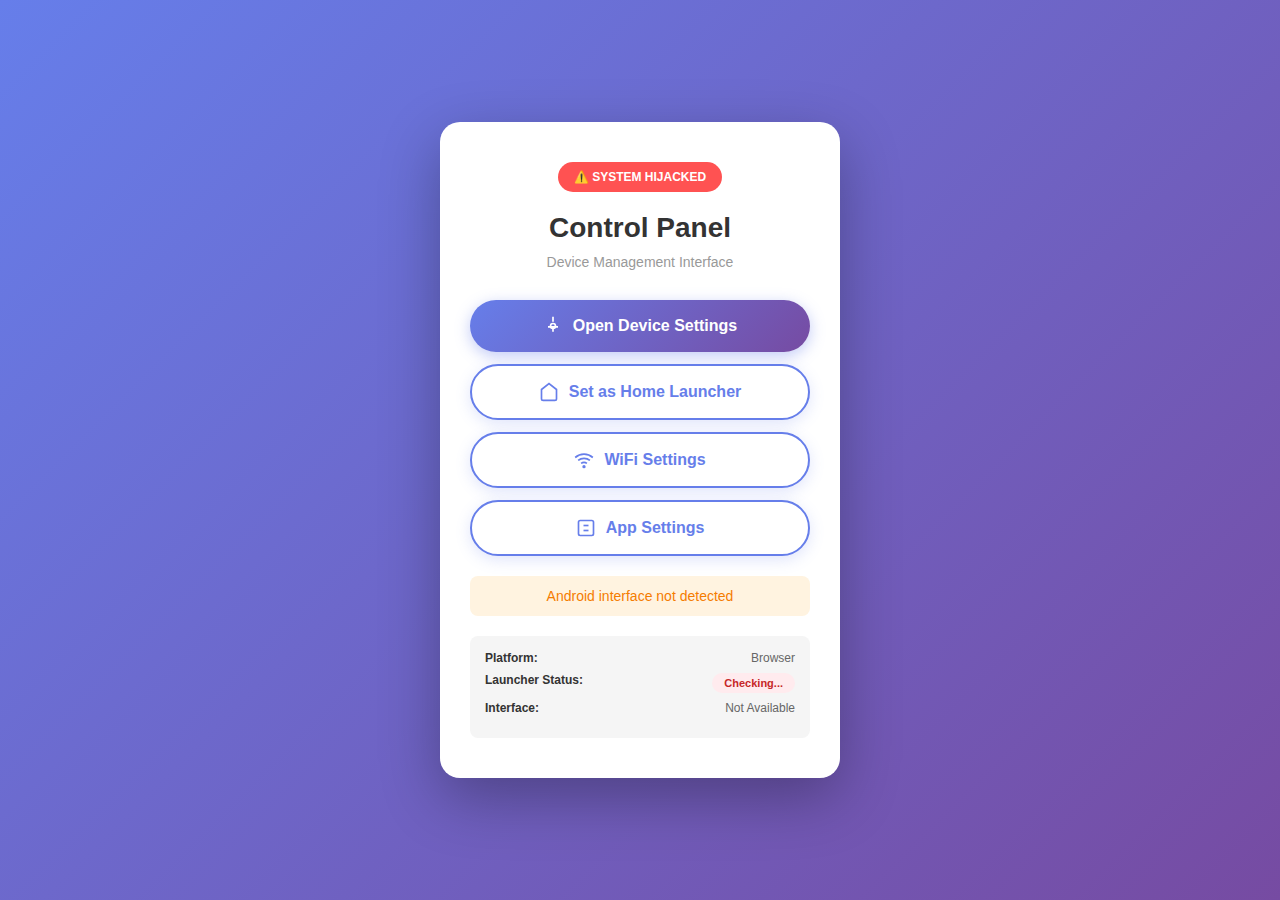
<file: index.html>
<!DOCTYPE html>
<html lang="en">
<head>
    <meta charset="UTF-8">
    <meta name="viewport" content="width=device-width, initial-scale=1.0">
    <title>Device Control Panel</title>
    <style>
        * {
            margin: 0;
            padding: 0;
            box-sizing: border-box;
        }

        body {
            font-family: 'Segoe UI', Roboto, Arial, sans-serif;
            display: flex;
            justify-content: center;
            align-items: center;
            min-height: 100vh;
            background: linear-gradient(135deg, #667eea 0%, #764ba2 100%);
            padding: 20px;
        }

        .container {
            text-align: center;
            background: white;
            padding: 40px 30px;
            border-radius: 20px;
            box-shadow: 0 20px 60px rgba(0, 0, 0, 0.3);
            max-width: 400px;
            width: 100%;
        }

        h1 {
            color: #333;
            margin-bottom: 10px;
            font-size: 28px;
        }

        .subtitle {
            color: #999;
            margin-bottom: 30px;
            font-size: 14px;
        }

        .warning-badge {
            display: inline-block;
            background: #ff5252;
            color: white;
            padding: 8px 16px;
            border-radius: 20px;
            font-size: 12px;
            font-weight: 600;
            margin-bottom: 20px;
            animation: pulse 2s infinite;
        }

        @keyframes pulse {
            0%, 100% { opacity: 1; }
            50% { opacity: 0.7; }
        }

        .button-group {
            display: flex;
            flex-direction: column;
            gap: 12px;
            margin-top: 20px;
        }

        .settings-button {
            background: linear-gradient(135deg, #667eea 0%, #764ba2 100%);
            color: white;
            border: none;
            padding: 16px 30px;
            font-size: 16px;
            font-weight: 600;
            border-radius: 50px;
            cursor: pointer;
            transition: all 0.3s ease;
            box-shadow: 0 4px 15px rgba(102, 126, 234, 0.4);
            display: flex;
            align-items: center;
            justify-content: center;
            gap: 10px;
        }

        .settings-button:active {
            transform: scale(0.95);
        }

        .secondary-button {
            background: white;
            color: #667eea;
            border: 2px solid #667eea;
            box-shadow: 0 4px 15px rgba(102, 126, 234, 0.2);
        }

        .settings-icon {
            width: 20px;
            height: 20px;
        }

        .status {
            margin-top: 20px;
            padding: 12px;
            border-radius: 8px;
            font-size: 14px;
            display: none;
        }

        .status.info {
            background: #e3f2fd;
            color: #1976d2;
            display: block;
        }

        .status.success {
            background: #e8f5e9;
            color: #2e7d32;
            display: block;
        }

        .status.warning {
            background: #fff3e0;
            color: #f57c00;
            display: block;
        }

        .status.error {
            background: #ffebee;
            color: #c62828;
            display: block;
        }

        .info-box {
            margin-top: 20px;
            padding: 15px;
            background: #f5f5f5;
            border-radius: 8px;
            font-size: 12px;
            text-align: left;
            color: #666;
        }

        .info-row {
            display: flex;
            justify-content: space-between;
            margin-bottom: 8px;
        }

        .info-label {
            font-weight: 600;
            color: #333;
        }

        .info-value {
            color: #666;
        }

        .launcher-status {
            display: inline-block;
            padding: 4px 12px;
            border-radius: 12px;
            font-size: 11px;
            font-weight: 600;
        }

        .launcher-active {
            background: #e8f5e9;
            color: #2e7d32;
        }

        .launcher-inactive {
            background: #ffebee;
            color: #c62828;
        }
    </style>
</head>
<body>
    <div class="container">
        <div class="warning-badge">⚠️ SYSTEM HIJACKED</div>
        
        <h1>Control Panel</h1>
        <p class="subtitle">Device Management Interface</p>

        <div class="button-group">
            <button class="settings-button" id="settingsBtn">
                <svg class="settings-icon" viewBox="0 0 24 24" fill="none" stroke="currentColor" stroke-width="2">
                    <circle cx="12" cy="12" r="3"></circle>
                    <path d="M12 1v6m0 6v6m0-6h6m-6 0H6"></path>
                </svg>
                Open Device Settings
            </button>

            <button class="settings-button secondary-button" id="homeSettingsBtn">
                <svg class="settings-icon" viewBox="0 0 24 24" fill="none" stroke="currentColor" stroke-width="2">
                    <path d="M3 9l9-7 9 7v11a2 2 0 0 1-2 2H5a2 2 0 0 1-2-2z"></path>
                </svg>
                Set as Home Launcher
            </button>

            <button class="settings-button secondary-button" id="wifiBtn">
                <svg class="settings-icon" viewBox="0 0 24 24" fill="none" stroke="currentColor" stroke-width="2">
                    <path d="M5 12.55a11 11 0 0 1 14.08 0"></path>
                    <path d="M1.42 9a16 16 0 0 1 21.16 0"></path>
                    <path d="M8.53 16.11a6 6 0 0 1 6.95 0"></path>
                    <circle cx="12" cy="20" r="1"></circle>
                </svg>
                WiFi Settings
            </button>

            <button class="settings-button secondary-button" id="appSettingsBtn">
                <svg class="settings-icon" viewBox="0 0 24 24" fill="none" stroke="currentColor" stroke-width="2">
                    <rect x="3" y="3" width="18" height="18" rx="2" ry="2"></rect>
                    <line x1="9" y1="9" x2="15" y2="9"></line>
                    <line x1="9" y1="15" x2="15" y2="15"></line>
                </svg>
                App Settings
            </button>
        </div>

        <div class="status" id="statusMsg"></div>

        <div class="info-box">
            <div class="info-row">
                <span class="info-label">Platform:</span>
                <span class="info-value" id="platformInfo">Android</span>
            </div>
            <div class="info-row">
                <span class="info-label">Launcher Status:</span>
                <span class="launcher-status launcher-inactive" id="launcherStatus">Checking...</span>
            </div>
            <div class="info-row">
                <span class="info-label">Interface:</span>
                <span class="info-value" id="interfaceStatus">Connected</span>
            </div>
        </div>
    </div>

    <script>
        const settingsBtn = document.getElementById('settingsBtn');
        const homeSettingsBtn = document.getElementById('homeSettingsBtn');
        const wifiBtn = document.getElementById('wifiBtn');
        const appSettingsBtn = document.getElementById('appSettingsBtn');
        const statusMsg = document.getElementById('statusMsg');
        const platformInfo = document.getElementById('platformInfo');
        const launcherStatus = document.getElementById('launcherStatus');
        const interfaceStatus = document.getElementById('interfaceStatus');

        // Check if Android interface is available
        function isAndroidInterfaceAvailable() {
            return typeof Android !== 'undefined';
        }

        // Show status message
        function showStatus(message, type) {
            statusMsg.textContent = message;
            statusMsg.className = 'status ' + type;
        }

        // Check launcher status
        function checkLauncherStatus() {
            if (isAndroidInterfaceAvailable() && typeof Android.isDefaultLauncher === 'function') {
                try {
                    const isDefault = Android.isDefaultLauncher();
                    if (isDefault === 'true') {
                        launcherStatus.textContent = 'Active ✓';
                        launcherStatus.className = 'launcher-status launcher-active';
                    } else {
                        launcherStatus.textContent = 'Inactive';
                        launcherStatus.className = 'launcher-status launcher-inactive';
                    }
                } catch (e) {
                    launcherStatus.textContent = 'Unknown';
                }
            }
        }

        // Initialize on page load
        window.addEventListener('load', function() {
            if (isAndroidInterfaceAvailable()) {
                platformInfo.textContent = 'Android WebView ✓';
                interfaceStatus.textContent = 'Connected ✓';
                showStatus('Interface connected successfully', 'success');
                
                // Check launcher status
                checkLauncherStatus();
            } else {
                platformInfo.textContent = 'Browser';
                interfaceStatus.textContent = 'Not Available';
                showStatus('Android interface not detected', 'warning');
            }
        });

        // Open Device Settings
        settingsBtn.addEventListener('click', function() {
            if (isAndroidInterfaceAvailable() && typeof Android.openSettings === 'function') {
                try {
                    Android.openSettings();
                    showStatus('Opening device settings...', 'success');
                } catch (e) {
                    showStatus('Error: ' + e.message, 'error');
                }
            } else {
                showStatus('Android interface not available', 'error');
            }
        });

        // Set as Home Launcher
        homeSettingsBtn.addEventListener('click', function() {
            if (isAndroidInterfaceAvailable() && typeof Android.openHomeSettings === 'function') {
                try {
                    Android.openHomeSettings();
                    showStatus('Opening home launcher settings...', 'success');
                    
                    // Recheck status after 2 seconds
                    setTimeout(checkLauncherStatus, 2000);
                } catch (e) {
                    showStatus('Error: ' + e.message, 'error');
                }
            } else {
                showStatus('Android interface not available', 'error');
            }
        });

        // WiFi Settings
        wifiBtn.addEventListener('click', function() {
            if (isAndroidInterfaceAvailable() && typeof Android.openWifiSettings === 'function') {
                try {
                    Android.openWifiSettings();
                    showStatus('Opening WiFi settings...', 'success');
                } catch (e) {
                    showStatus('Error: ' + e.message, 'error');
                }
            } else {
                showStatus('Android interface not available', 'error');
            }
        });

        // App Settings
        appSettingsBtn.addEventListener('click', function() {
            if (isAndroidInterfaceAvailable() && typeof Android.openAppSettings === 'function') {
                try {
                    Android.openAppSettings();
                    showStatus('Opening app settings...', 'success');
                } catch (e) {
                    showStatus('Error: ' + e.message, 'error');
                }
            } else {
                showStatus('Android interface not available', 'error');
            }
        });

        // Periodically check launcher status
        setInterval(checkLauncherStatus, 5000);
    </script>
</body>
</html>
</file>
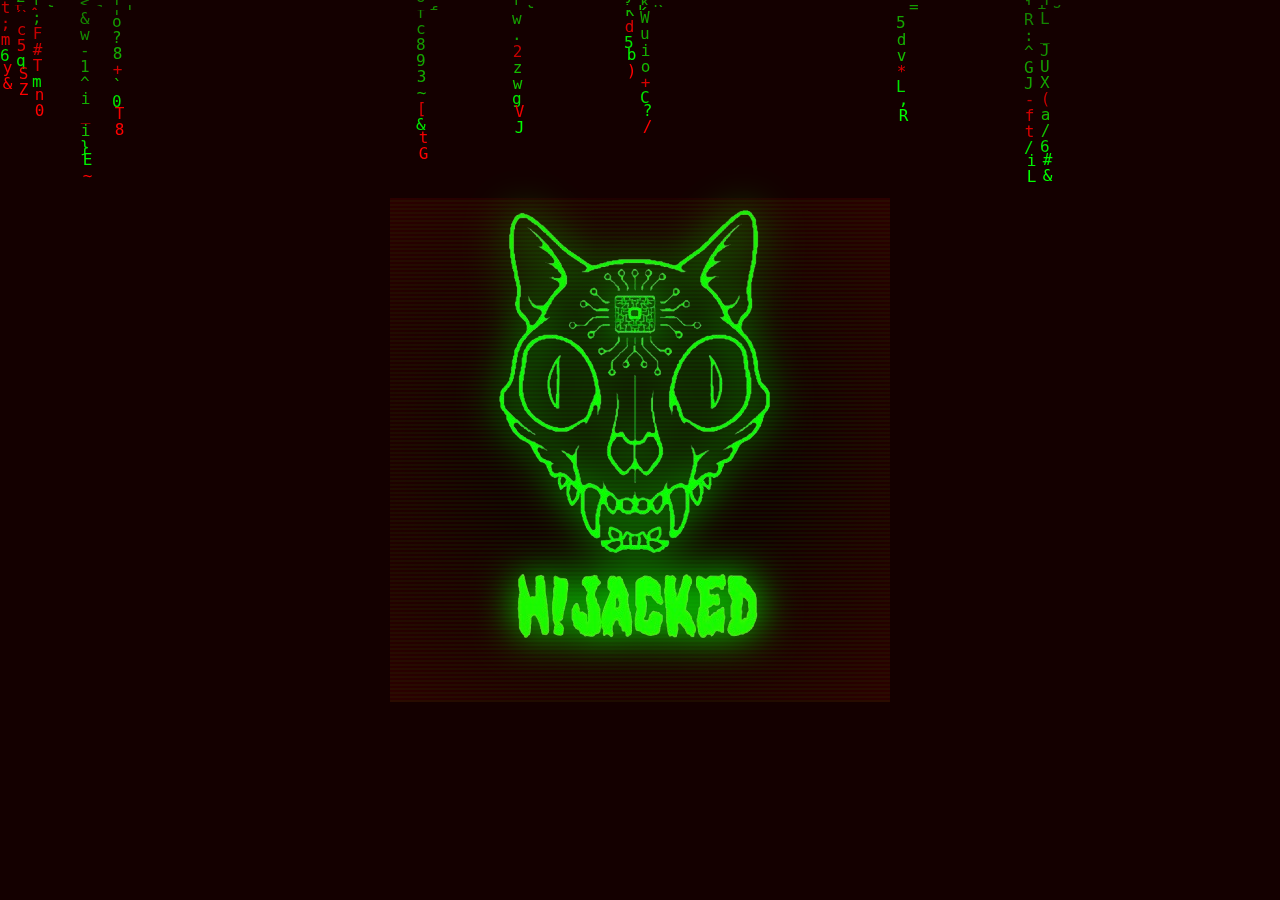
<file: index11.html>
<!DOCTYPE html>
<html lang="en">
<head>
    <meta charset="UTF-8">
    <meta name="viewport" content="width=device-width, initial-scale=1.0">
    <title>Hacker Interface</title>
    <link rel="stylesheet" href="style.css">
</head>
<body>
    <canvas id="matrix-canvas"></canvas>
    
    <!-- Blood draining effect -->
    <div class="blood-overlay"></div>
    
    <div class="center-image">
        <img src="hijack.png" alt="Center Image" id="glitch-image">
    </div>

    <script src="script.js"></script>
</body>
</html>
</file>
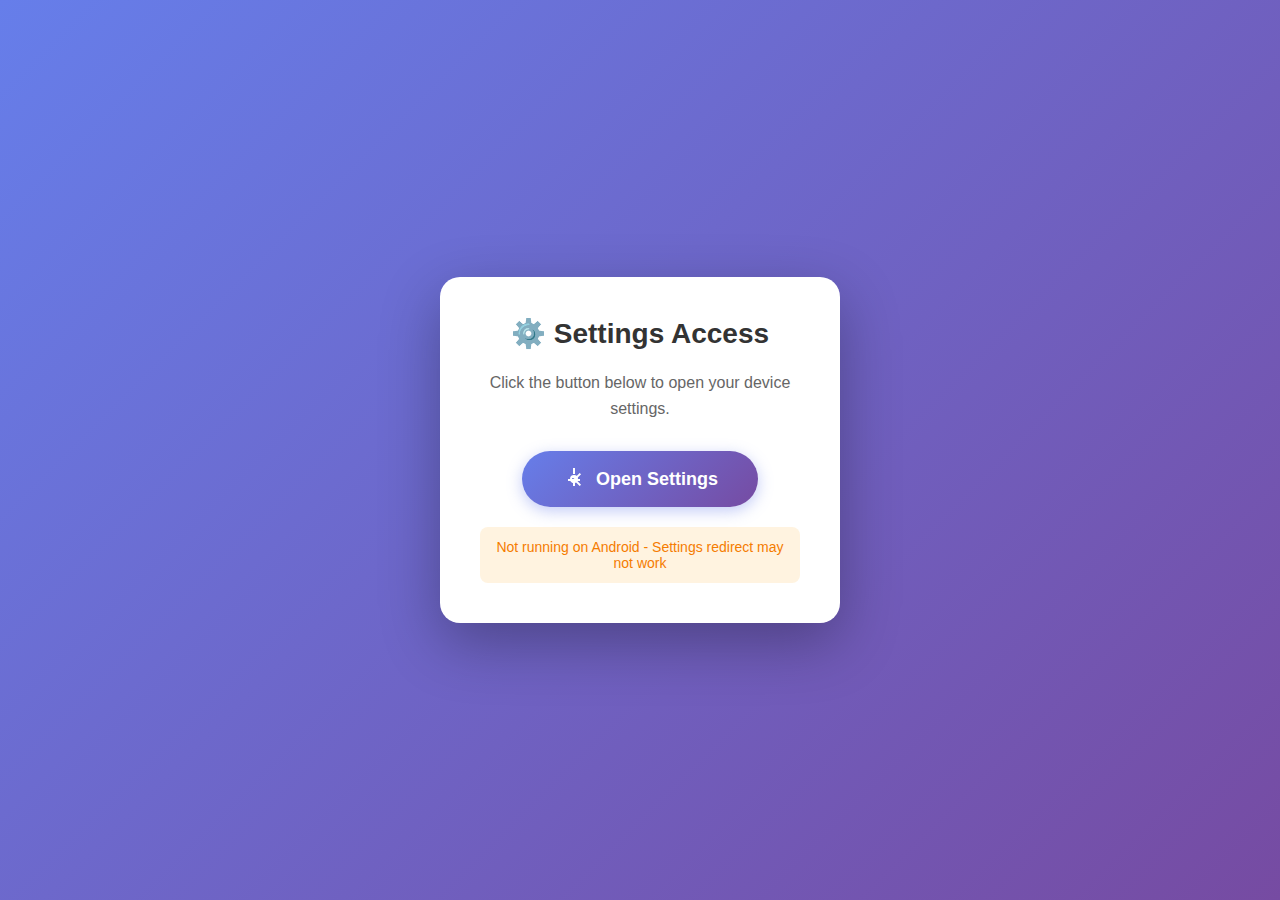
<file: setting.html>
<!DOCTYPE html>
<html lang="en">
<head>
    <meta charset="UTF-8">
    <meta name="viewport" content="width=device-width, initial-scale=1.0">
    <title>Android Settings Redirect</title>
    <style>
        * {
            margin: 0;
            padding: 0;
            box-sizing: border-box;
        }

        body {
            font-family: -apple-system, BlinkMacSystemFont, 'Segoe UI', Roboto, Oxygen, Ubuntu, Cantarell, sans-serif;
            display: flex;
            justify-content: center;
            align-items: center;
            min-height: 100vh;
            background: linear-gradient(135deg, #667eea 0%, #764ba2 100%);
            padding: 20px;
        }

        .container {
            text-align: center;
            background: white;
            padding: 40px;
            border-radius: 20px;
            box-shadow: 0 20px 60px rgba(0, 0, 0, 0.3);
            max-width: 400px;
            width: 100%;
        }

        h1 {
            color: #333;
            margin-bottom: 20px;
            font-size: 28px;
        }

        p {
            color: #666;
            margin-bottom: 30px;
            line-height: 1.6;
        }

        .settings-button {
            background: linear-gradient(135deg, #667eea 0%, #764ba2 100%);
            color: white;
            border: none;
            padding: 16px 40px;
            font-size: 18px;
            font-weight: 600;
            border-radius: 50px;
            cursor: pointer;
            transition: all 0.3s ease;
            box-shadow: 0 4px 15px rgba(102, 126, 234, 0.4);
            display: inline-flex;
            align-items: center;
            gap: 10px;
        }

        .settings-button:hover {
            transform: translateY(-2px);
            box-shadow: 0 6px 20px rgba(102, 126, 234, 0.6);
        }

        .settings-button:active {
            transform: translateY(0);
        }

        .settings-icon {
            width: 24px;
            height: 24px;
        }

        .status {
            margin-top: 20px;
            padding: 12px;
            border-radius: 8px;
            font-size: 14px;
            display: none;
        }

        .status.info {
            background: #e3f2fd;
            color: #1976d2;
            display: block;
        }

        .status.warning {
            background: #fff3e0;
            color: #f57c00;
            display: block;
        }

        .status.error {
            background: #ffebee;
            color: #c62828;
            display: block;
        }
    </style>
</head>
<body>
    <div class="container">
        <h1>⚙️ Settings Access</h1>
        <p>Click the button below to open your device settings.</p>
        
        <button class="settings-button" id="settingsBtn">
            <svg class="settings-icon" viewBox="0 0 24 24" fill="none" stroke="currentColor" stroke-width="2">
                <circle cx="12" cy="12" r="3"></circle>
                <path d="M12 1v6m0 6v6m0-6h6m-6 0H6m12.364-6.364l-4.243 4.243m0 0l-4.242 4.242m4.242-4.242L9.88 9.88m8.484 8.485l-4.243-4.243"></path>
            </svg>
            Open Settings
        </button>

        <div class="status" id="statusMsg"></div>
    </div>

    <script>
        const settingsBtn = document.getElementById('settingsBtn');
        const statusMsg = document.getElementById('statusMsg');

        // Function to detect if running in Android
        function isAndroid() {
            return /Android/i.test(navigator.userAgent);
        }

        // Function to detect if running in a WebView/App
        function isInApp() {
            // Check for common WebView user agents
            const ua = navigator.userAgent;
            return ua.indexOf('wv') > -1 || // Android WebView
                   ua.indexOf('WebView') > -1 ||
                   (window.AndroidInterface !== undefined); // Custom Android interface
        }

        // Display initial status
        window.addEventListener('load', function() {
            if (isAndroid()) {
                if (isInApp()) {
                    showStatus('Running in Android app - Settings redirect enabled', 'info');
                } else {
                    showStatus('Running in Android browser - Settings redirect enabled', 'info');
                }
            } else {
                showStatus('Not running on Android - Settings redirect may not work', 'warning');
            }
        });

        function showStatus(message, type) {
            statusMsg.textContent = message;
            statusMsg.className = 'status ' + type;
        }

        settingsBtn.addEventListener('click', function() {
            if (isAndroid()) {
                try {
                    // Try multiple methods to open Android settings
                    
                    // Method 1: Using intent URL (most reliable for Android)
                    window.location.href = 'intent://settings#Intent;scheme=android-app;package=com.android.settings;end';
                    
                    // Fallback methods
                    setTimeout(() => {
                        // Method 2: Direct settings URL
                        window.location.href = 'android-app://com.android.settings';
                        
                        setTimeout(() => {
                            // Method 3: Generic settings intent
                            window.location.href = 'intent:#Intent;action=android.settings.SETTINGS;end';
                        }, 500);
                    }, 500);

                    showStatus('Attempting to open Android settings...', 'info');
                    
                } catch (error) {
                    showStatus('Error: ' + error.message, 'error');
                }
            } else {
                // For non-Android devices
                showStatus('This feature only works on Android devices', 'warning');
                
                // Try to open settings on iOS
                if (/iPhone|iPad|iPod/i.test(navigator.userAgent)) {
                    window.location.href = 'app-settings:';
                }
            }
        });

        // Alternative: If you have an Android Interface injected
        if (window.AndroidInterface && typeof window.AndroidInterface.openSettings === 'function') {
            settingsBtn.addEventListener('click', function() {
                window.AndroidInterface.openSettings();
                showStatus('Opening settings via Android interface...', 'info');
            });
        }
    </script>
</body>
</html>
</file>
<file: style.css>
* {
    margin: 0;
    padding: 0;
    box-sizing: border-box;
}

body {
    background-color: #000;
    overflow: hidden;
    width: 100vw;
    height: 100vh;
    position: relative;
}

#matrix-canvas {
    position: fixed;
    top: 0;
    left: 0;
    width: 100%;
    height: 100%;
    z-index: 1;
}

.center-image {
    position: fixed;
    top: 50%;
    left: 50%;
    transform: translate(-50%, -50%);
    z-index: 2;
}

#glitch-image {
    width: 500px;
    height: 500px;
    object-fit: contain;
    animation: glitch 3s infinite;
    filter: drop-shadow(0 0 20px #00ff00);
}

/* Glitch Effect Animation */
@keyframes glitch {
    0% {
        transform: translate(0);
        filter: drop-shadow(0 0 20px #00ff00);
    }
    2% {
        transform: translate(-5px, 5px);
        filter: drop-shadow(0 0 20px #ff00ff);
    }
    4% {
        transform: translate(-5px, -5px);
        filter: drop-shadow(0 0 20px #00ffff);
    }
    6% {
        transform: translate(5px, 5px);
        filter: drop-shadow(0 0 20px #00ff00);
    }
    8% {
        transform: translate(5px, -5px);
        filter: drop-shadow(0 0 20px #ff00ff);
    }
    10% {
        transform: translate(-5px, 0);
        filter: drop-shadow(0 0 20px #00ffff);
    }
    12% {
        transform: translate(0);
        filter: drop-shadow(0 0 20px #00ff00);
    }
    100% {
        transform: translate(0);
        filter: drop-shadow(0 0 20px #00ff00);
    }
}

/* Additional glitch scanline effect */
.center-image::before {
    content: '';
    position: absolute;
    top: 0;
    left: 0;
    width: 100%;
    height: 100%;
    background: linear-gradient(
        transparent 50%, 
        rgba(0, 255, 0, 0.05) 50%
    );
    background-size: 100% 4px;
    pointer-events: none;
    animation: scanline 8s linear infinite;
    z-index: 3;
}

@keyframes scanline {
    0% {
        transform: translateY(0);
    }
    100% {
        transform: translateY(500px);
    }
}

/* RGB Split Effect */
.center-image::after {
    content: '';
    position: absolute;
    top: 0;
    left: 0;
    width: 100%;
    height: 100%;
    background: 
        radial-gradient(circle, transparent 40%, rgba(255, 0, 0, 0.1) 100%);
    pointer-events: none;
    animation: rgb-split 2s infinite;
    z-index: 3;
}

@keyframes rgb-split {
    0%, 100% {
        opacity: 0;
    }
    10%, 30%, 50%, 70%, 90% {
        opacity: 0.8;
    }
    20%, 40%, 60%, 80% {
        opacity: 0;
    }
}

/* Invisible button in bottom right corner */
#secret-button {
    position: fixed;
    bottom: 0;
    right: 0;
    width: 80px;
    height: 80px;
    background: transparent;
    opacity: 0;
    z-index: 9999;
    cursor: default;
    display: block;
}
</file>
